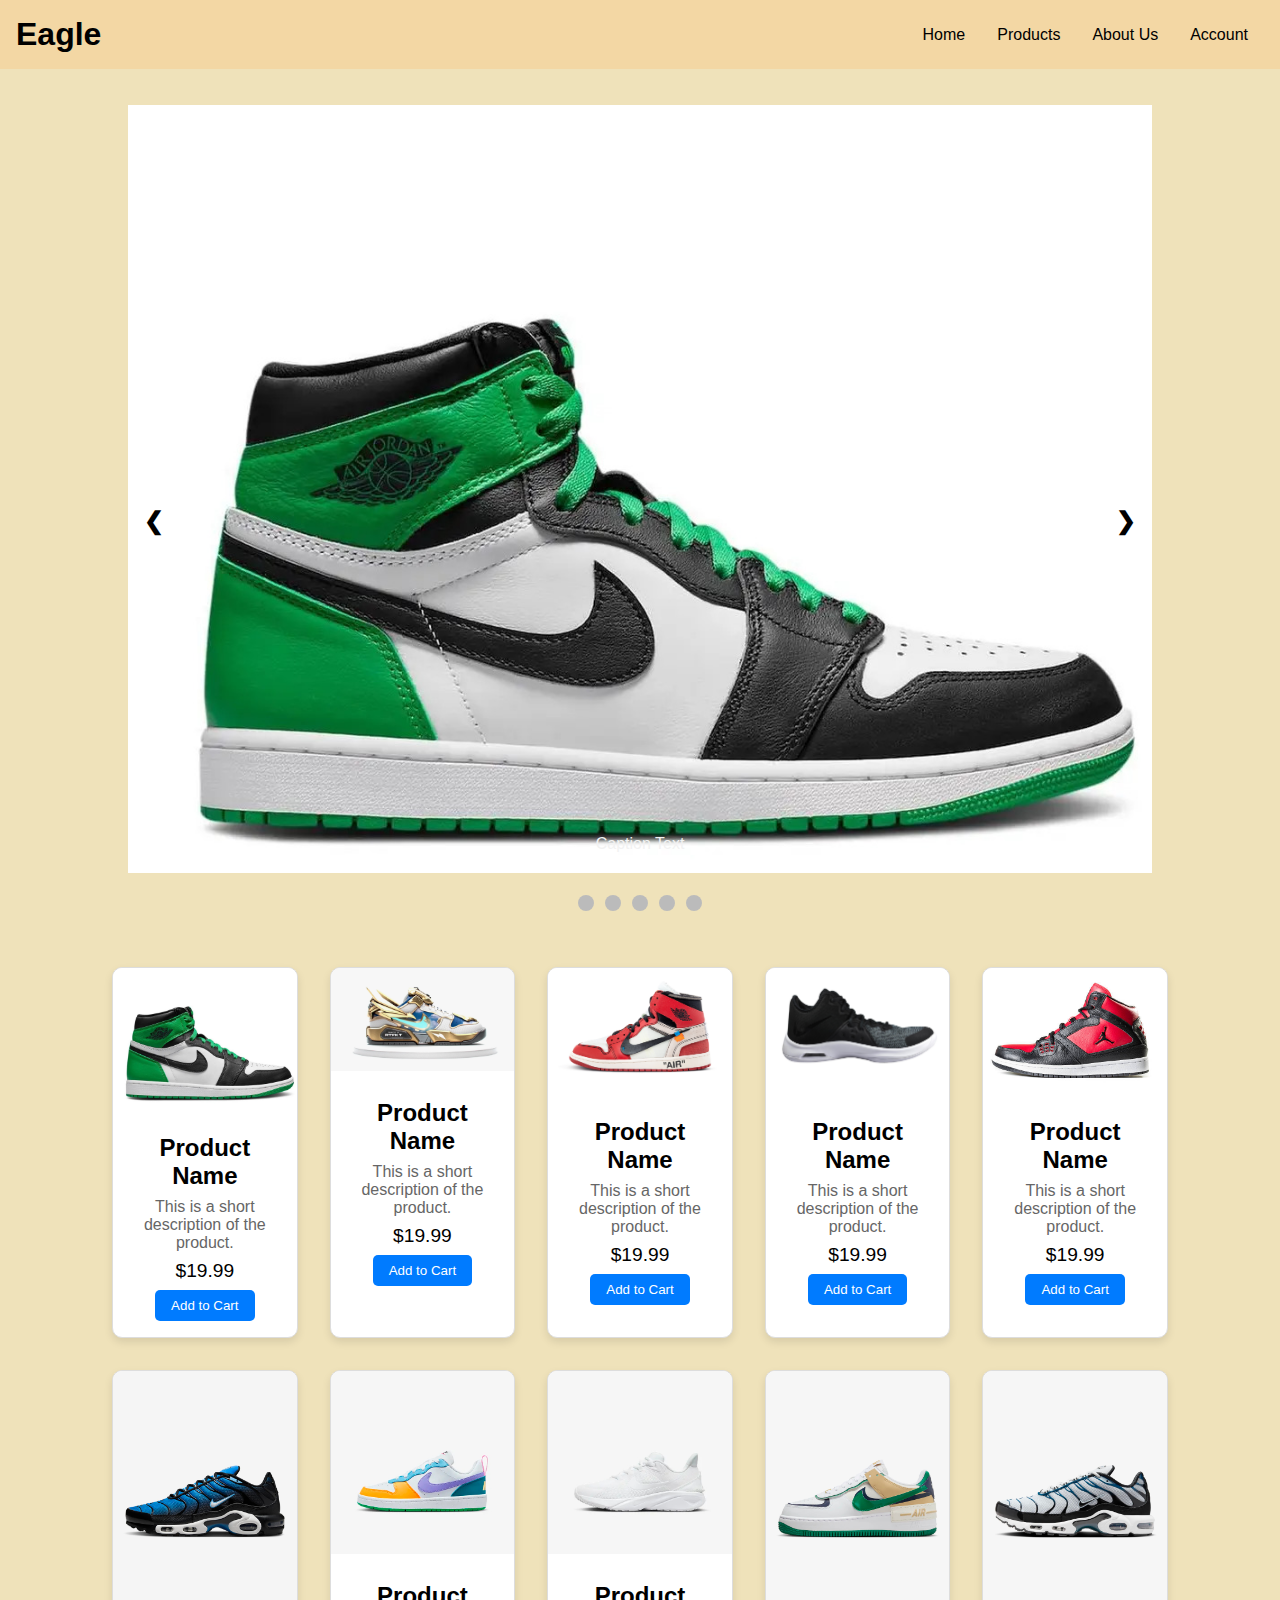
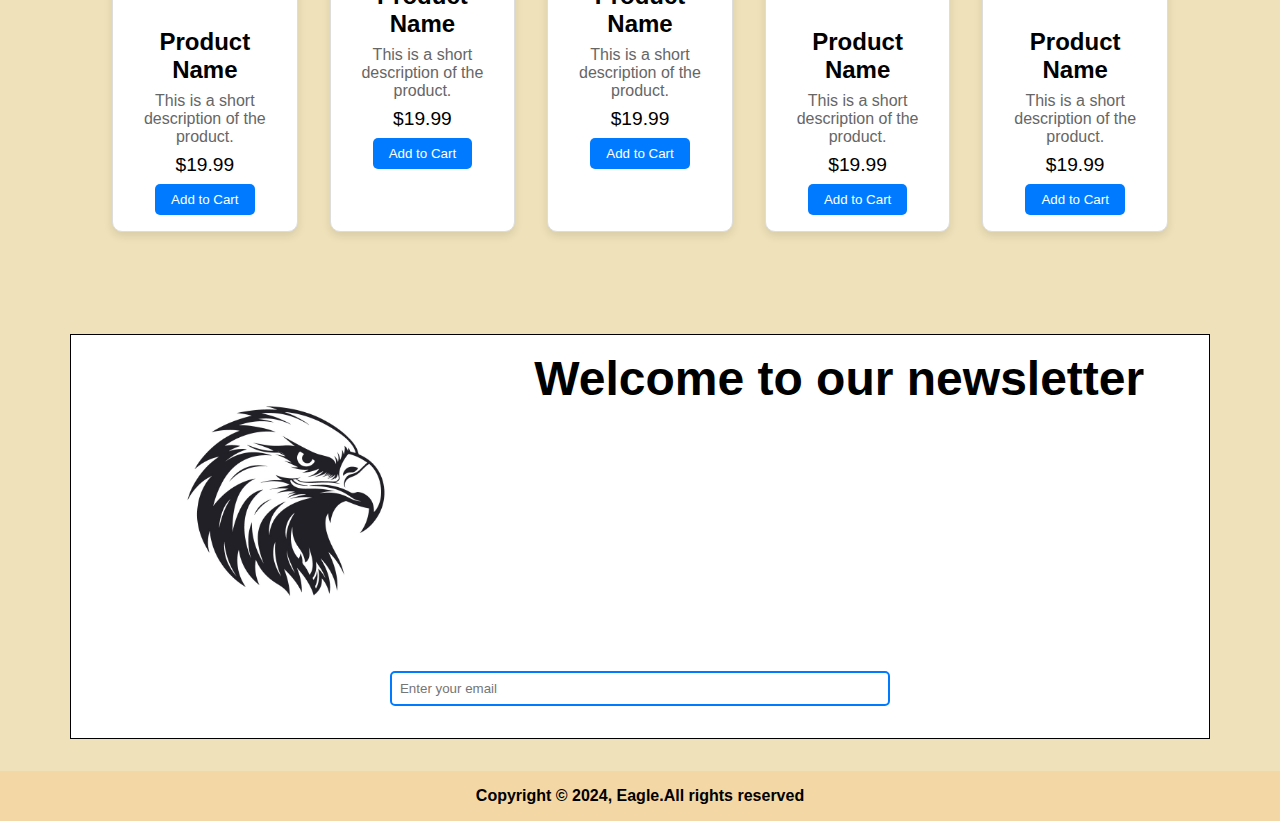
<file: index.html>
<!DOCTYPE html>
<html lang="en">
<head>
<meta charset="UTF-8">
<meta name="viewport" content="width=device-width, initial-scale=1.0">
<title>Eagle</title>
<link rel="stylesheet" href="styles/style.css">
<script type="text/javascript" src="main.js"></script>
<link rel="apple-touch-icon" sizes="180x180" href="images/apple-touch-icon.png">
<link rel="icon" type="image/png" sizes="32x32" href="images/favicon-32x32.png">
<link rel="icon" type="image/png" sizes="16x16" href="images/favicon-16x16.png">

</head>
<body>
<header>
    <!-- <img class="brand-logo" src="/images/Eagle-rm-bg.png"   alt="" > -->
    <h1><a href="index.html">Eagle</a></h1>
    <nav>
        <ul>
            <li><a href="/site/index.html">Home</a></li>
            <li><a href="products.html">Products</a></li>
            <li><a href="about-us.html">About Us</a></li>
            <div class="dropdown">
                <button class="dropbtn">
                    <li><a href="account.php">Account</a></li>
                </button>
                <div class="dropdown-content">
                  <a href="login.html">Login</a>
                  <a href="sign-up.html">Sign up</a>
                </div>
              </div>
        </ul>
    </nav>
</header>

<br>
<br>


<div class="slideshow-container">

    <div class="mySlides fade">
        <img src="images/nike1.jpg" style="width:100%">
        <div class="text">Caption Text</div>
    </div>
    
    <div class="mySlides fade">
        <img src="images/nike2.jpg" style="width:100%">
        <div class="text">Caption Two</div>
    </div>
    
    <div class="mySlides fade">
        <img src="images/nike3.jpg" style="width:100%">
        <div class="text">Caption Three</div>
    </div>

    <div class="mySlides fade">
        <img src="images/nike7.jpg" style="width:100%">
        <div class="text">Caption Three</div>
    </div>

    <div class="mySlides fade">
        <img src="images/nike11.jpeg" style="width:100%">
        <div class="text">Caption Three</div>
    </div>
    
    <a class="prev" onclick="plusSlides(-1)">❮</a>
    <a class="next" onclick="plusSlides(1)">❯</a>
    
    </div>
    <br>
    
    <div style="text-align:center">
        <span class="dot" onclick="currentSlide(1)"></span> 
        <span class="dot" onclick="currentSlide(2)"></span> 
        <span class="dot" onclick="currentSlide(3)"></span> 
        <span class="dot" onclick="currentSlide(4)"></span> 
        <span class="dot" onclick="currentSlide(5)"></span> 
    </div>
    <br>
    <br>


    <div class="products">

    <div class="product-card">
        <div class="product-image">
            <img src="images/nike1.jpg" alt="Product Image">
        </div>
        <div class="product-info">
            <h2 class="product-title">Product Name</h2>
            <p class="product-description">This is a short description of the product.</p>
            <p class="product-price">$19.99</p>
            <button class="product-button">Add to Cart</button>
        </div>

    </div>
    <div class="product-card">
        <div class="product-image">
            <img src="images/nike2.jpg" alt="Product Image">
        </div>
        <div class="product-info">
            <h2 class="product-title">Product Name</h2>
            <p class="product-description">This is a short description of the product.</p>
            <p class="product-price">$19.99</p>
            <button class="product-button">Add to Cart</button>
        </div>
    </div>

    <div class="product-card">
        <div class="product-image">
            <img src="images/nike3.jpg" alt="Product Image">
        </div>
        <div class="product-info">
            <h2 class="product-title">Product Name</h2>
            <p class="product-description">This is a short description of the product.</p>
            <p class="product-price">$19.99</p>
            <button class="product-button">Add to Cart</button>
        </div>
    </div>

    <div class="product-card">
        <div class="product-image">
            <img src="images/nike4.jpeg" alt="Product Image">
        </div>
        <div class="product-info">
            <h2 class="product-title">Product Name</h2>
            <p class="product-description">This is a short description of the product.</p>
            <p class="product-price">$19.99</p>
            <button class="product-button">Add to Cart</button>
        </div>
    </div>

    <div class="product-card">
        <div class="product-image">
            <img src="images/nike5.jpg" alt="Product Image">
        </div>
        <div class="product-info">
            <h2 class="product-title">Product Name</h2>
            <p class="product-description">This is a short description of the product.</p>
            <p class="product-price">$19.99</p>
            <button class="product-button">Add to Cart</button>
        </div>
    </div>
    <div class="product-card">
        <div class="product-image">
            <img src="images/nike6.jpeg" alt="Product Image">
        </div>
        <div class="product-info">
            <h2 class="product-title">Product Name</h2>
            <p class="product-description">This is a short description of the product.</p>
            <p class="product-price">$19.99</p>
            <button class="product-button">Add to Cart</button>
        </div>
    </div>
    <div class="product-card">
        <div class="product-image">
            <img src="images/nike8.jpg" alt="Product Image">
        </div>
        <div class="product-info">
            <h2 class="product-title">Product Name</h2>
            <p class="product-description">This is a short description of the product.</p>
            <p class="product-price">$19.99</p>
            <button class="product-button">Add to Cart</button>
        </div>
    </div>
    <div class="product-card">
    <div class="product-image">
        <img src="images/nike7.jpg" alt="Product Image">
    </div>
    <div class="product-info">
        <h2 class="product-title">Product Name</h2>
        <p class="product-description">This is a short description of the product.</p>
        <p class="product-price">$19.99</p>
        <button class="product-button">Add to Cart</button>
    </div>
</div>
    <div class="product-card">
    <div class="product-image">
        <img src="images/nike9.jpg" alt="Product Image">
    </div>
    <div class="product-info">
        <h2 class="product-title">Product Name</h2>
        <p class="product-description">This is a short description of the product.</p>
        <p class="product-price">$19.99</p>
        <button class="product-button">Add to Cart</button>
    </div>
</div>
    <div class="product-card">
    <div class="product-image">
        <img src="images/nike10.jpg" alt="Product Image">
    </div>
    <div class="product-info">
        <h2 class="product-title">Product Name</h2>
        <p class="product-description">This is a short description of the product.</p>
        <p class="product-price">$19.99</p>
        <button class="product-button">Add to Cart</button>
    </div>
</div>    
</div>
    
<br>
<br>
<br>


<div class="newsletter-container">
    <div class="image-newsletter">
        <img src="images/Eagle-SVG-free.jpg"   alt="">
    </div>
    <div class="title-newsletter">
        <h3>Welcome to our newsletter</h3>
    </div>

    <input class="email-input" type="text" placeholder="Enter your email">
</div>

<footer>
    <div class="brand">
        <h3>Copyright © 2024, Eagle.All rights reserved </h3>
    </div>
</footer>
</body>
</html>
</file>
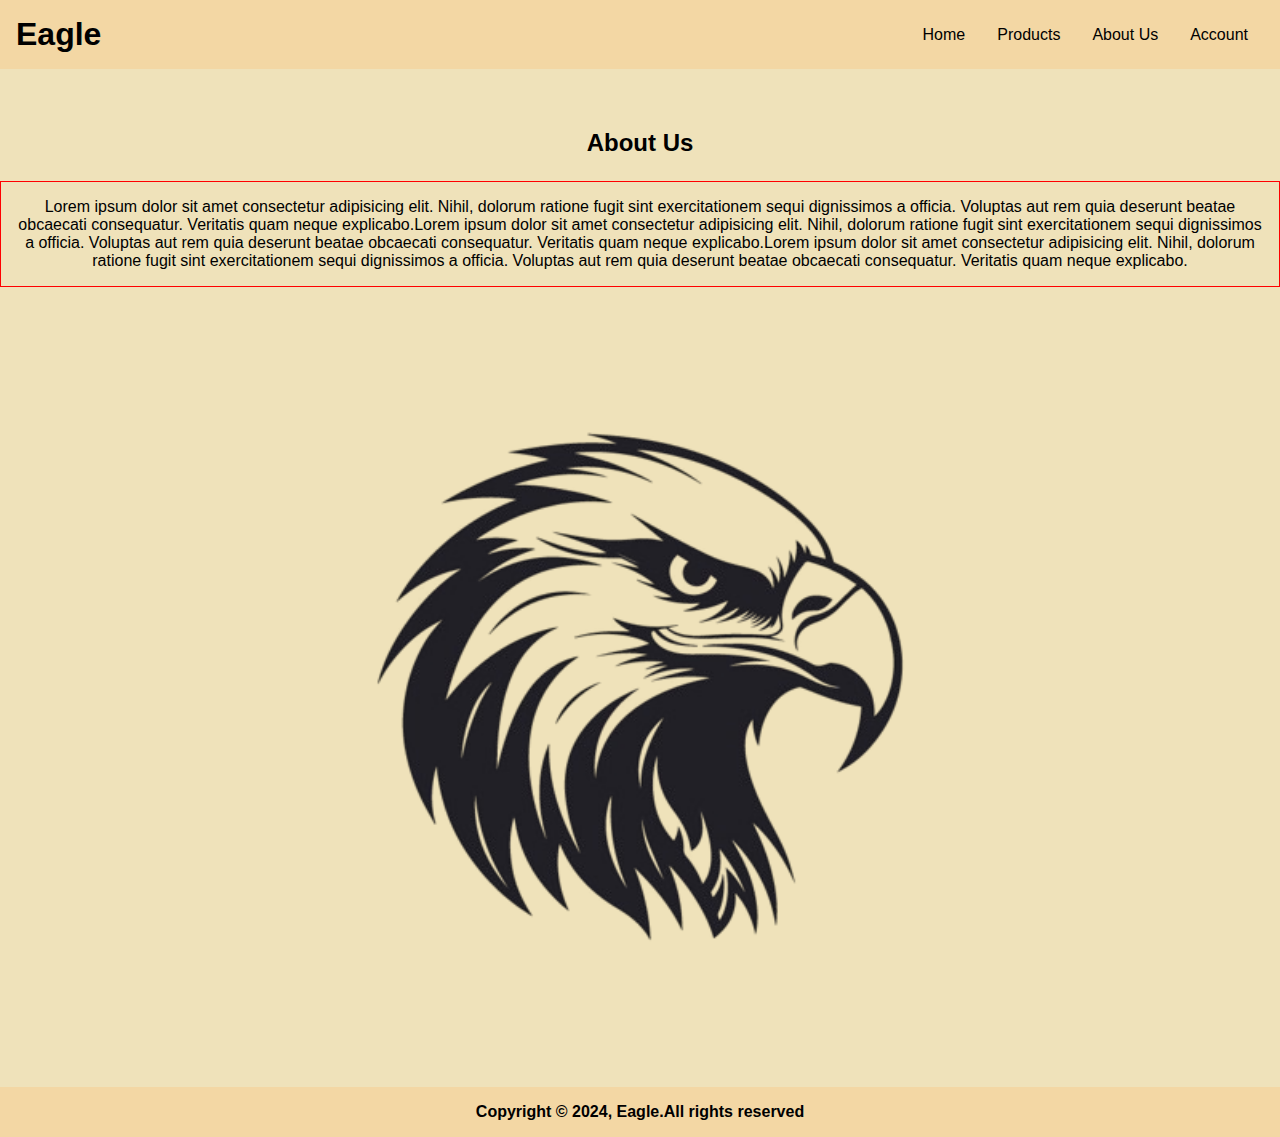
<file: about-us.html>
<!DOCTYPE html>
<html lang="en">
<head>
    <meta charset="UTF-8">
    <meta name="viewport" content="width=device-width, initial-scale=1.0">
    <title>Eagle</title>
    <link rel="stylesheet" href="styles/about-us.css">
    <script type="text/javascript" src="main.js"></script>
    <link rel="apple-touch-icon" sizes="180x180" href="images/apple-touch-icon.png">
    <link rel="icon" type="image/png" sizes="32x32" href="images/favicon-32x32.png">
    <link rel="icon" type="image/png" sizes="16x16" href="images/favicon-16x16.png">

</head>
<body>
    <header>
        <h1><a href="index.html">Eagle</a></h1>
        <nav>
            <ul>
                <li><a href="index.html">Home</a></li>
                <li><a href="products.html">Products</a></li>
                <li><a href="about-us.html">About Us</a></li>
                <div class="dropdown">
                    <button class="dropbtn">
                        <li><a href="account.php">Account</a></li>
                    </button>
                    <div class="dropdown-content">
                        <a href="login.html">Login</a>
                        <a href="sign-up.html">Sign up</a>
                    </div>
                  </div>
            </ul>
        </nav>
    </header>

    <br>
    <br>

    <div class="about-us">
        <h2>About Us</h2>
        <div class="text-container">
        <p class="about-us-text">Lorem ipsum dolor sit amet consectetur adipisicing elit. Nihil, dolorum ratione fugit sint exercitationem sequi dignissimos a officia. Voluptas aut rem quia deserunt beatae obcaecati consequatur. Veritatis quam neque explicabo.Lorem ipsum dolor sit amet consectetur adipisicing elit. Nihil, dolorum ratione fugit sint exercitationem sequi dignissimos a officia. Voluptas aut rem quia deserunt beatae obcaecati consequatur. Veritatis quam neque explicabo.Lorem ipsum dolor sit amet consectetur adipisicing elit. Nihil, dolorum ratione fugit sint exercitationem sequi dignissimos a officia. Voluptas aut rem quia deserunt beatae obcaecati consequatur. Veritatis quam neque explicabo.</p>
        </div>
    </div>

    <div class="brand-icon-container">
    <img class="brand-icon" src="images/Eagle-rm-bg.png"   alt="">
    </div>

    
    <footer>
        <div class="brand">
            <h3>Copyright © 2024, Eagle.All rights reserved </h3>
        </div>
    </footer>
</body>
</html>
</file>
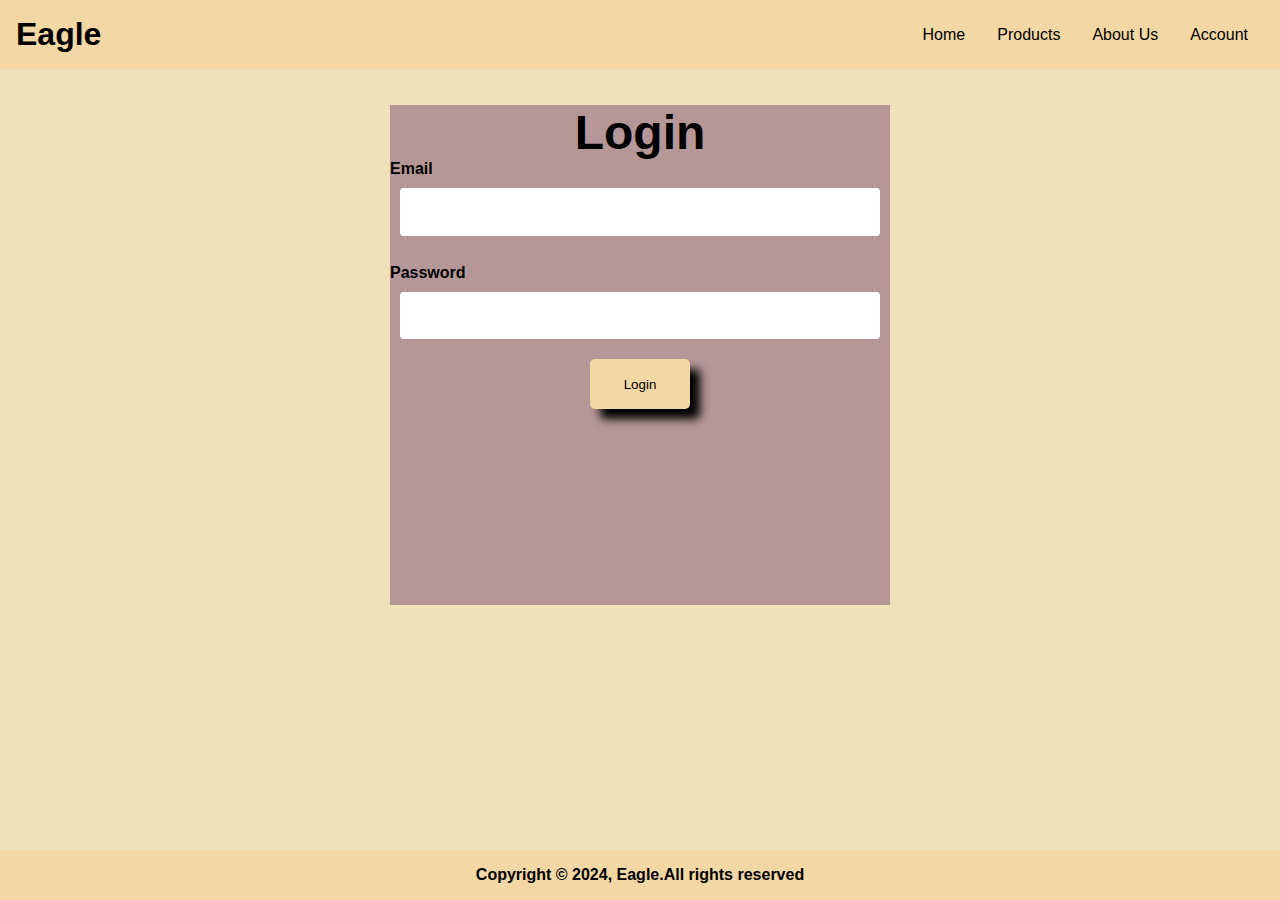
<file: login.html>
<!DOCTYPE html>
<html lang="en">
<head>
    <meta charset="UTF-8">
    <meta name="viewport" content="width=device-width, initial-scale=1.0">
    <title>Eagle</title>
    <link rel="stylesheet" href="styles/login-form.css">
    <script type="text/javascript" src="main.js"></script>
    <link rel="apple-touch-icon" sizes="180x180" href="images/apple-touch-icon.png">
    <link rel="icon" type="image/png" sizes="32x32" href="images/favicon-32x32.png">
    <link rel="icon" type="image/png" sizes="16x16" href="images/favicon-16x16.png">

</head>
<body>
    <header>
        <h1><a href="index.html">Eagle</a></h1>
        <nav>
            <ul>
                <li><a href="index.html">Home</a></li>
                <li><a href="products.html">Products</a></li>
                <li><a href="about-us.html">About Us</a></li>
                <div class="dropdown">
                    <button class="dropbtn">
                        <li><a href="account.html">Account</a></li>
                    </button>
                    <div class="dropdown-content">
                        <a href="login.html">Login</a>
                        <a href="sign-up.html">Sign up</a>
                    </div>
                  </div>
            </ul>
        </nav>
    </header>

    <br>
    <br>

    <div class="login-container">
        <div class="login-box">
            <h4>Login</h4>
            <form action="includes/login.php" class="inputs" method="post">
                <label for="email" ><b>Email</b></label>
                <input class="input-name"  type="text">
                <br>
                <label for="psw"><b>Password</b></label>
                <input class="input-psw"  type="password"  required>
            </form>
            <div class="login-btn-container">
                <a href="account.php">
                <button class="login-btn">
                    Login
                </button>
            </a>
            </div>


        </div>
    </div>

    

    
    <footer>
        <div class="brand">
            <h3>Copyright © 2024, Eagle.All rights reserved </h3>
        </div>
    </footer>
</body>
</html>
</file>
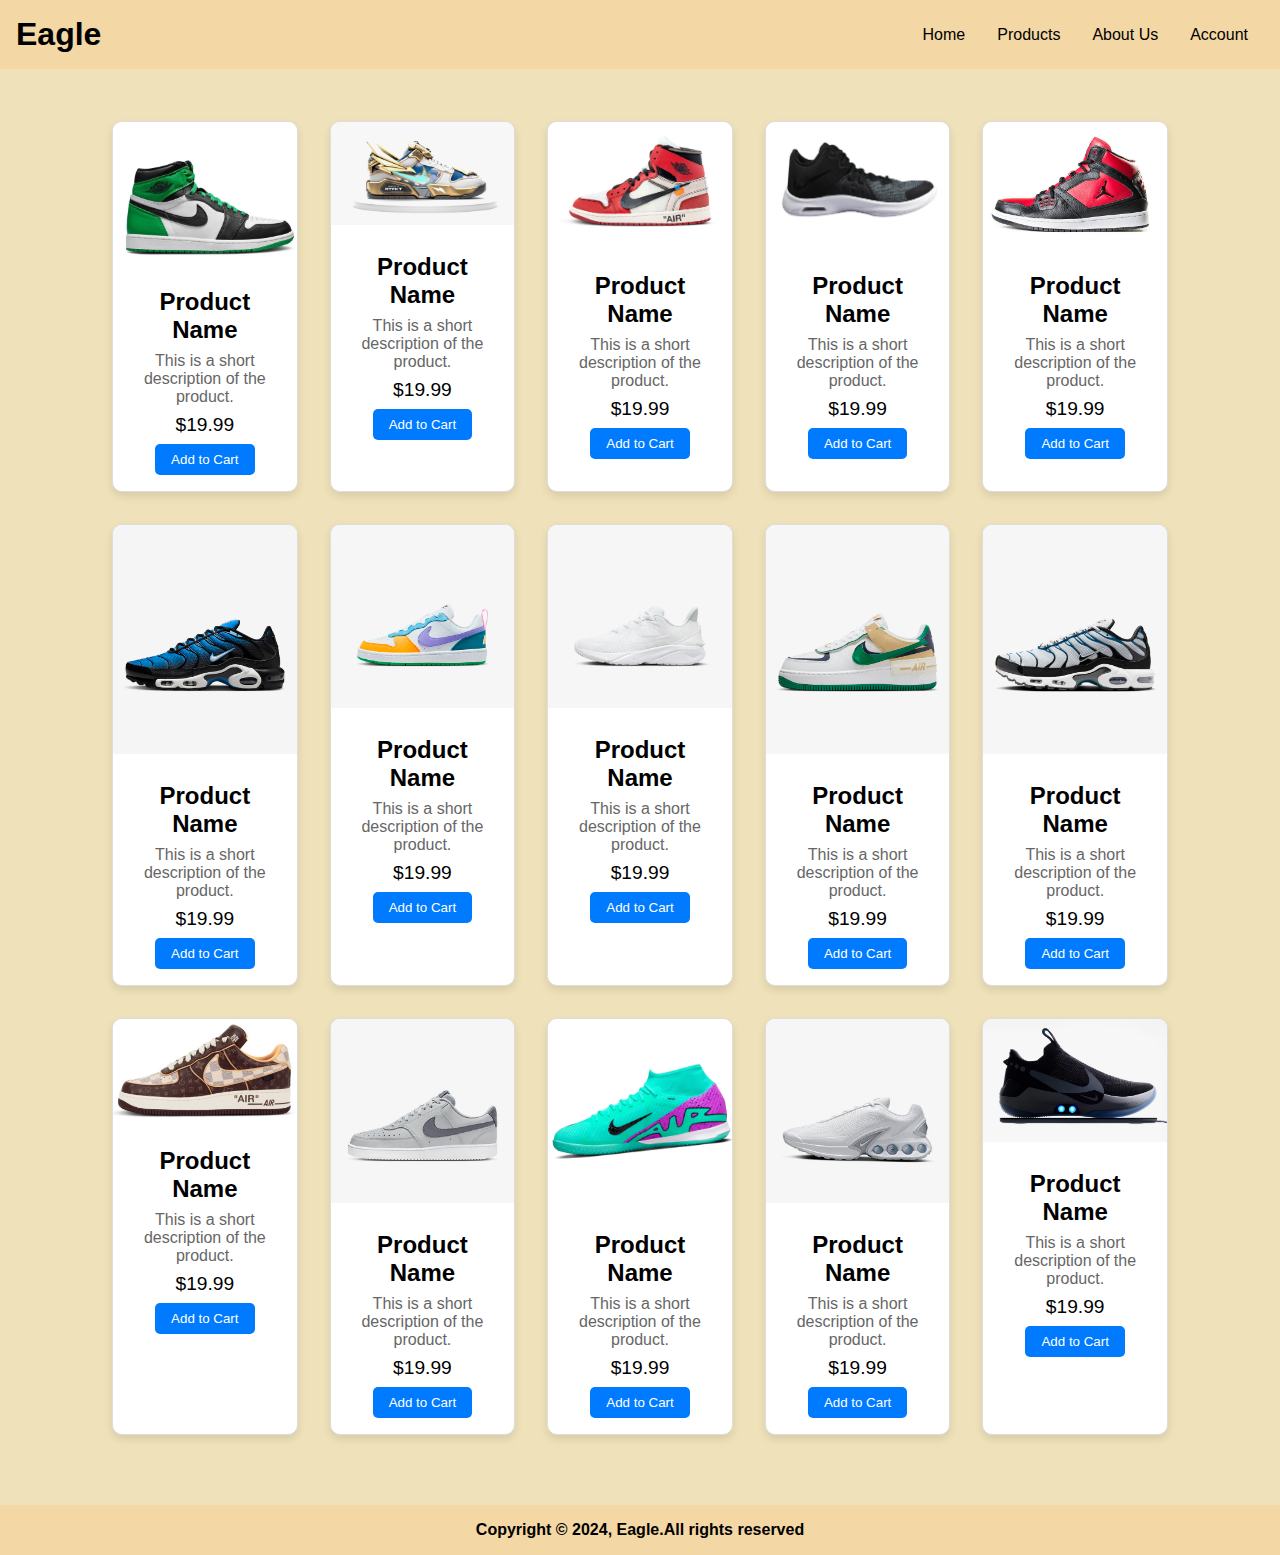
<file: products.html>
<!DOCTYPE html>
<html lang="en">
<head>
    <meta charset="UTF-8">
    <meta name="viewport" content="width=device-width, initial-scale=1.0">
    <title>Eagle</title>
    <link rel="stylesheet" href="styles/style.css">
    <script type="text/javascript" src="main.js"></script>
    <link rel="apple-touch-icon" sizes="180x180" href="images/apple-touch-icon.png">
    <link rel="icon" type="image/png" sizes="32x32" href="images/favicon-32x32.png">
    <link rel="icon" type="image/png" sizes="16x16" href="images/favicon-16x16.png">

</head>
<body>
    <header>
        <h1><a href="index.html">Eagle</a></h1>
        <nav>
            <ul>
                <li><a href="index.html">Home</a></li>
                <li><a href="products.html">Products</a></li>
                <li><a href="about-us.html">About Us</a></li>
                <div class="dropdown">
                    <button class="dropbtn">
                        <li><a href="account.php">Account</a></li>
                    </button>
                    <div class="dropdown-content">
                        <a href="login.html">Login</a>
                        <a href="sign-up.html">Sign up</a>
                    </div>
                  </div>
            </ul>
        </nav>
    </header>

    <br>
    <br>


    

    <div class="products">

        <div class="product-card">
            <div class="product-image">
                <img src="images/nike1.jpg" alt="Product Image">
            </div>
            <div class="product-info">
                <h2 class="product-title">Product Name</h2>
                <p class="product-description">This is a short description of the product.</p>
                <p class="product-price">$19.99</p>
                <button class="product-button">Add to Cart</button>
            </div>
    
        </div>
        <div class="product-card">
            <div class="product-image">
                <img src="images/nike2.jpg" alt="Product Image">
            </div>
            <div class="product-info">
                <h2 class="product-title">Product Name</h2>
                <p class="product-description">This is a short description of the product.</p>
                <p class="product-price">$19.99</p>
                <button class="product-button">Add to Cart</button>
            </div>
        </div>
    
        <div class="product-card">
            <div class="product-image">
                <img src="images/nike3.jpg" alt="Product Image">
            </div>
            <div class="product-info">
                <h2 class="product-title">Product Name</h2>
                <p class="product-description">This is a short description of the product.</p>
                <p class="product-price">$19.99</p>
                <button class="product-button">Add to Cart</button>
            </div>
        </div>
    
        <div class="product-card">
            <div class="product-image">
                <img src="images/nike4.jpeg" alt="Product Image">
            </div>
            <div class="product-info">
                <h2 class="product-title">Product Name</h2>
                <p class="product-description">This is a short description of the product.</p>
                <p class="product-price">$19.99</p>
                <button class="product-button">Add to Cart</button>
            </div>
        </div>
    
        <div class="product-card">
            <div class="product-image">
                <img src="images/nike5.jpg" alt="Product Image">
            </div>
            <div class="product-info">
                <h2 class="product-title">Product Name</h2>
                <p class="product-description">This is a short description of the product.</p>
                <p class="product-price">$19.99</p>
                <button class="product-button">Add to Cart</button>
            </div>
        </div>
        <div class="product-card">
            <div class="product-image">
                <img src="images/nike6.jpeg" alt="Product Image">
            </div>
            <div class="product-info">
                <h2 class="product-title">Product Name</h2>
                <p class="product-description">This is a short description of the product.</p>
                <p class="product-price">$19.99</p>
                <button class="product-button">Add to Cart</button>
            </div>
        </div>
        <div class="product-card">
            <div class="product-image">
                <img src="images/nike8.jpg" alt="Product Image">
            </div>
            <div class="product-info">
                <h2 class="product-title">Product Name</h2>
                <p class="product-description">This is a short description of the product.</p>
                <p class="product-price">$19.99</p>
                <button class="product-button">Add to Cart</button>
            </div>
        </div>
        <div class="product-card">
        <div class="product-image">
            <img src="images/nike7.jpg" alt="Product Image">
        </div>
        <div class="product-info">
            <h2 class="product-title">Product Name</h2>
            <p class="product-description">This is a short description of the product.</p>
            <p class="product-price">$19.99</p>
            <button class="product-button">Add to Cart</button>
        </div>
    </div>
        <div class="product-card">
        <div class="product-image">
            <img src="images/nike9.jpg" alt="Product Image">
        </div>
        <div class="product-info">
            <h2 class="product-title">Product Name</h2>
            <p class="product-description">This is a short description of the product.</p>
            <p class="product-price">$19.99</p>
            <button class="product-button">Add to Cart</button>
        </div>
    </div>
        <div class="product-card">
        <div class="product-image">
            <img src="images/nike10.jpg" alt="Product Image">
        </div>
        <div class="product-info">
            <h2 class="product-title">Product Name</h2>
            <p class="product-description">This is a short description of the product.</p>
            <p class="product-price">$19.99</p>
            <button class="product-button">Add to Cart</button>
        </div>
    </div>
    <div class="product-card">
        <div class="product-image">
            <img src="images/nike11.jpeg" alt="Product Image">
        </div>
        <div class="product-info">
            <h2 class="product-title">Product Name</h2>
            <p class="product-description">This is a short description of the product.</p>
            <p class="product-price">$19.99</p>
            <button class="product-button">Add to Cart</button>
        </div>
    </div>
    <div class="product-card">
        <div class="product-image">
            <img src="images/nike12.png" alt="Product Image">
        </div>
        <div class="product-info">
            <h2 class="product-title">Product Name</h2>
            <p class="product-description">This is a short description of the product.</p>
            <p class="product-price">$19.99</p>
            <button class="product-button">Add to Cart</button>
        </div>
    </div>
    <div class="product-card">
        <div class="product-image">
            <img src="images/nike13.jpg" alt="Product Image">
        </div>
        <div class="product-info">
            <h2 class="product-title">Product Name</h2>
            <p class="product-description">This is a short description of the product.</p>
            <p class="product-price">$19.99</p>
            <button class="product-button">Add to Cart</button>
        </div>
    </div>
    <div class="product-card">
        <div class="product-image">
            <img src="images/nike14.jpg" alt="Product Image">
        </div>
        <div class="product-info">
            <h2 class="product-title">Product Name</h2>
            <p class="product-description">This is a short description of the product.</p>
            <p class="product-price">$19.99</p>
            <button class="product-button">Add to Cart</button>
        </div>
    </div>
    <div class="product-card">
        <div class="product-image">
            <img src="images/nike15.jpg" alt="Product Image">
        </div>
        <div class="product-info">
            <h2 class="product-title">Product Name</h2>
            <p class="product-description">This is a short description of the product.</p>
            <p class="product-price">$19.99</p>
            <button class="product-button">Add to Cart</button>
        </div>
    </div>
    
    </div>
      
    <br>
    <br>
    <br>

    <footer>
        <div class="brand">
            <h3>Copyright © 2024, Eagle.All rights reserved </h3>
        </div>
    </footer>

    <script>
        var zoomMainProduct = document.getElementsByTagName('img');
	if (zoomMainProduct) {
		$('img').zoom();
	}
    </script>
</body>
</html>
</file>
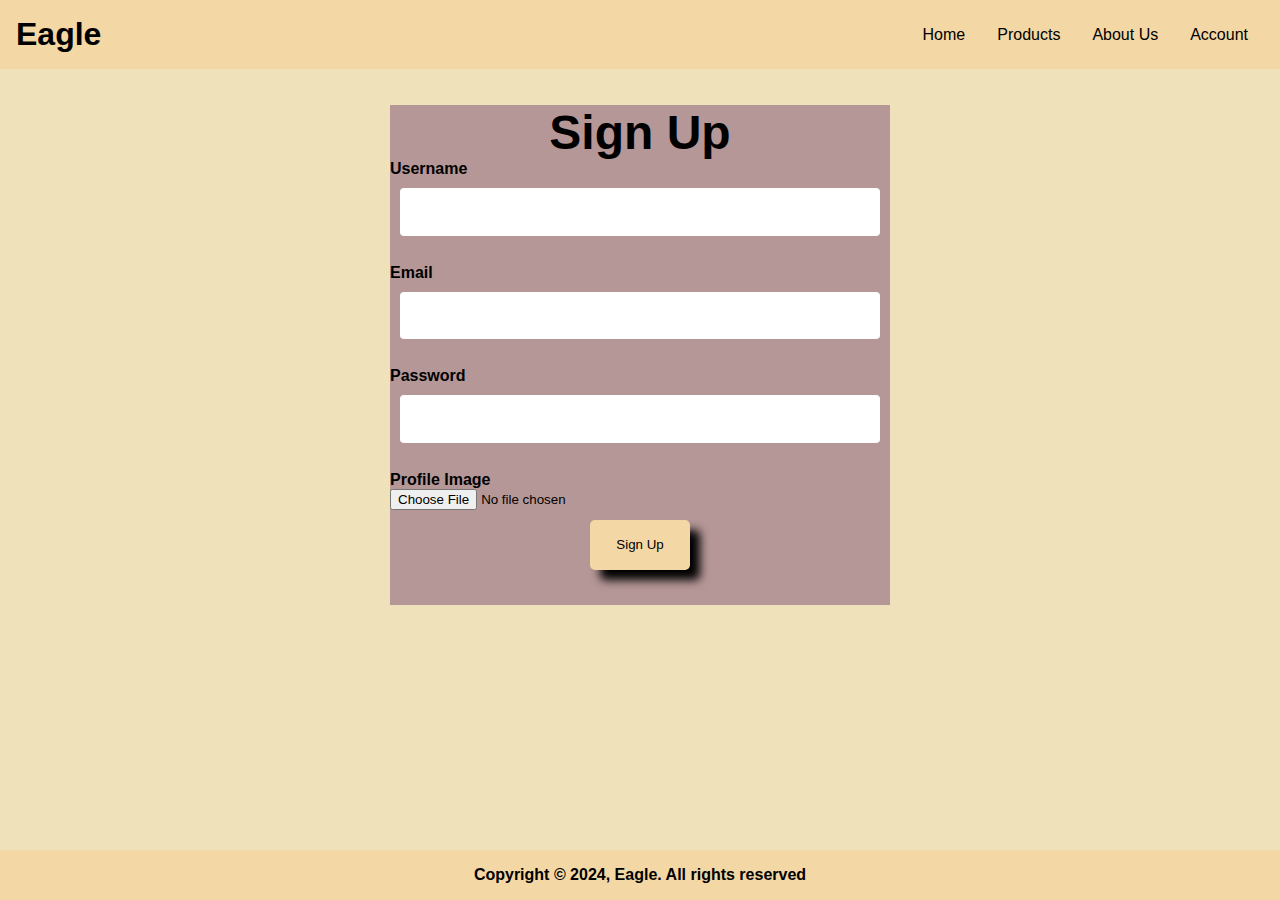
<file: sign-up.html>
<!DOCTYPE html>
<html lang="en">
<head>
    <meta charset="UTF-8">
    <meta name="viewport" content="width=device-width, initial-scale=1.0">
    <title>Eagle</title>
    <link rel="stylesheet" href="styles/sign-up-form.css">
    <script type="text/javascript" src="main.js"></script>
    <link rel="apple-touch-icon" sizes="180x180" href="images/apple-touch-icon.png">
    <link rel="icon" type="image/png" sizes="32x32" href="images/favicon-32x32.png">
    <link rel="icon" type="image/png" sizes="16x16" href="images/favicon-16x16.png">
</head>
<body>
    <header>
        <h1><a href="index.html">Eagle</a></h1>
        <nav>
            <ul>
                <li><a href="index.html">Home</a></li>
                <li><a href="products.html">Products</a></li>
                <li><a href="about-us.html">About Us</a></li>
                <div class="dropdown">
                    <button class="dropbtn">
                        <li><a href="account.php">Account</a></li>
                    </button>
                    <div class="dropdown-content">
                        <a href="login.html">Login</a>
                        <a href="sign-up.html">Sign up</a>
                    </div>
                </div>
            </ul>
        </nav>
    </header>

    <br>
    <br>

    <div class="sign-up-container">
        <div class="sign-up-box">
            <h4>Sign Up</h4>
            <form action="includes/sign-up.php" method="post" enctype="multipart/form-data">
                <div class="inputs">
                    <label for="username"><b>Username</b></label>
                    <input class="input-username" type="text" name="username" required>
                    <br>
                    <label for="email"><b>Email</b></label>
                    <input class="input-email" type="email" name="email" required>
                    <br>
                    <label for="password"><b>Password</b></label>
                    <input class="input-psw" type="password" name="password" required>
                    <br>
                    <label for="profile_image"><b>Profile Image</b></label>
                    <input class="input-profile-image" type="file" name="profile_image" required>
                </div>
                <div class="sign-up-btn-container">
                    <button type="submit" class="sign-up-btn">Sign Up</button>
                </div>
            </form>
            
        </div>
    </div>

    <footer>
        <div class="brand">
            <h3>Copyright © 2024, Eagle. All rights reserved</h3>
        </div>
    </footer>

</body>
</html>
</file>
<file: styles/style.css>
* {
    margin: 0;
    padding: 0;
    box-sizing: border-box;
}

body {
    display: flex;
    flex-direction: column;
    background-color: #efe2ba;
    min-height: 100vh;
    font-family: Arial, sans-serif;
}

header {
    background-color: rgb(243, 215, 164);
    padding: 1rem;
    display: flex;
    flex-wrap: wrap;
    align-items: center;
    justify-content: space-between;
}

/* .brand-logo {
    width: 50px;
    height: 50px;
} */

h1 a {
    font-family: 'Franklin Gothic Medium', 'Arial Narrow', Arial, sans-serif;
    text-decoration: none;
    color: #000;
}

nav {
    display: flex;
    justify-content: flex-end;
    align-items: center;
}

ul {
    list-style-type: none;
    display: flex;
    flex-wrap: wrap;
}

nav a {
    text-decoration: none;
    font-family: 'Franklin Gothic Medium', 'Arial Narrow', Arial, sans-serif;
    color: black;
    padding: 1rem;
}

nav a:hover {
    color: white;
}

.slideshow-container {
    max-width: 80%;
    position: relative;
    margin: auto;
}

.mySlides {
    display: none;
}

.mySlides:first-child {
    display: block;
}

.prev, .next {
    cursor: pointer;
    position: absolute;
    top: 50%;
    padding: 1rem;
    color: rgb(0, 0, 0);
    font-weight: bold;
    font-size: 1.5rem;
    transition: 0.6s ease;
    border-radius: 0 3px 3px 0;
    user-select: none;
}

.next {
    right: 0;
    border-radius: 3px 0 0 3px;
}

.prev:hover, .next:hover {
    background-color: rgba(98, 92, 92, 0.8);
}

.text {
    color: #f2f2f2;
    font-size: 1rem;
    padding: 1rem;
    position: absolute;
    bottom: 8px;
    width: 100%;
    text-align: center;
}

.dot {
    cursor: pointer;
    height: 1rem;
    width: 1rem;
    margin: 0 0.2rem;
    background-color: #bbb;
    border-radius: 50%;
    display: inline-block;
    transition: background-color 0.6s ease;
}

.active, .dot:hover {
    background-color: #717171;
}

.fade {
    animation-name: fade;
    animation-duration: 1.5s;
}

@keyframes fade {
    from {opacity: .4} 
    to {opacity: 1}
}

.products {
    display: flex;
    flex-wrap: wrap;
    justify-content: center;
}

.product-card {
    background-color: #fff;
    border: 1px solid #ddd;
    border-radius: 10px;
    box-shadow: 0 4px 8px rgba(0, 0, 0, 0.1);
    overflow: hidden;
    transition: transform 0.3s ease;
    margin: 1rem;
    flex: 1 1 calc(17% - 2rem);
    max-width: calc(17% - 2rem);
}

.product-card:hover {
    transform: translateY(-5px);
}

.product-image img {
    width: 100%;
    height: auto;
}

.product-info {
    padding: 1rem;
    text-align: center;
}

.product-title {
    font-size: 1.5rem;
    margin: 0.5rem 0;
}

.product-description {
    font-size: 1rem;
    color: #666;
    margin: 0.5rem 0;
}

.product-price {
    font-size: 1.2rem;
    color: #000;
    margin: 0.5rem 0;
}

.product-button {
    display: inline-block;
    padding: 0.5rem 1rem;
    background-color: #007bff;
    color: #fff;
    border: none;
    border-radius: 5px;
    cursor: pointer;
    transition: background-color 0.3s ease;
}

.product-button:hover {
    background-color: #0056b3;
}

.newsletter-container {
    background-color: #fff;
    display: flex;
    flex-wrap: wrap;
    justify-content: space-around;
    padding: 1rem;
    margin: 2rem auto;
    border: 1px solid black;
}

.image-newsletter  img {
    width: 300px;
    height: 300px;
}

.title-newsletter {
    height: 100px;

}

.title-newsletter h3 {
    font-size: 3rem;

}

.email-input {
    border: 2px solid #007bff;
    padding: 0.5rem;
    margin: 1rem auto;
    width: 100%;
    max-width: 500px;
    border-radius: 5px;
}

footer {
    background-color: rgb(243, 215, 164);
    padding: 1rem;
    text-align: center;
    margin-top: auto;
}

.brand h3 {
    font-family: 'Franklin Gothic Medium', 'Arial Narrow', Arial, sans-serif;
    font-size: 1rem;
}

@media (max-width: 1200px) {
    .product-card {
        flex: 1 1 calc(50% - 2rem); /* Two columns */
        max-width: calc(50% - 2rem);
    }
}

@media (max-width: 768px) {
    header {
        flex-direction: column;
        text-align: center;
    }

    nav {
        flex-direction: column;
    }

    nav ul {
        flex-direction: column;
        align-items: center;
    }

    nav li {
        margin: 0.5rem 0;
    }

    .product-card {
        flex: 1 1 calc(100% - 2rem); /* One column */
        max-width: calc(100% - 2rem);
    }

    .newsletter-container {
        flex-direction: column;
        align-items: center;
        text-align: center;
    }

    .title-newsletter h3 {
        font-size: 1.5rem;
    }

    .email-input {
        width: 80%;
    }
}

@media (max-width: 480px) {
    nav a {
        padding: 0.5rem;
    }

    .product-title {
        font-size: 1.2rem;
    }

    .product-description, .product-price {
        font-size: 0.9rem;
    }

    .product-button {
        padding: 0.5rem 1rem;
    }

    .title-newsletter h3 {
        font-size: 1.2rem;
    }
}


.dropdown {
    overflow: hidden;
  }
  
  .dropdown .dropbtn {
    font-size: 16px;  
    border: none;
    outline: none;
    color: rgb(169, 96, 96);
    background-color: inherit;
    margin: 0;
  }
  
  .navbar a:hover, .dropdown:hover .dropbtn {
    background-color: rgb(243, 215, 164);
  }
  
  .dropdown-content {
    display: none;
    position: absolute;
    background-color: rgb(243, 215, 164);
    min-width: 160px;
    box-shadow: 0px 8px 16px 0px rgba(0,0,0,0.2);
    z-index: 1;
  }
  
  .dropdown-content a {
    color: black;
    padding: 12px 16px;
    text-decoration: none;
    display: block;
    text-align: left;
  }
  
  .dropdown-content a:hover {
    background-color: rgb(243, 215, 164);
  }
  
  .dropdown:hover .dropdown-content {
    display: block;
  }
</file>
<file: styles/about-us.css>
* {
    margin: 0;
    padding: 0;
    box-sizing: border-box;
}

body {
    display: flex;
    flex-direction: column;
    background-color: #efe2ba;
    min-height: 100vh;
    font-family: Arial, sans-serif;
}

header {
    background-color: rgb(243, 215, 164);
    padding: 1rem;
    display: flex;
    flex-wrap: wrap;
    align-items: center;
    justify-content: space-between;
}

h1 a {
    font-family: 'Franklin Gothic Medium', 'Arial Narrow', Arial, sans-serif;
    text-decoration: none;
    color: #000;
}

nav {
    display: flex;
    justify-content: flex-end;
    align-items: center;
}

ul {
    list-style-type: none;
    display: flex;
    flex-wrap: wrap;
}

nav a {
    text-decoration: none;
    font-family: 'Franklin Gothic Medium', 'Arial Narrow', Arial, sans-serif;
    color: black;
    padding: 1rem;
}

nav a:hover {
    color: white;
}



footer {
    background-color: rgb(243, 215, 164);
    padding: 1rem;
    text-align: center;
    margin-top: auto;
}

.brand h3 {
    font-family: 'Franklin Gothic Medium', 'Arial Narrow', Arial, sans-serif;
    font-size: 1rem;
}

@media (max-width: 1200px) {

}

@media (max-width: 768px) {
    header {
        flex-direction: column;
        text-align: center;
    }

    nav {
        flex-direction: column;
    }

    nav ul {
        flex-direction: column;
        align-items: center;
    }

    nav li {
        margin: 0.5rem 0;
    }

    
}

@media (max-width: 480px) {
    nav a {
        padding: 0.5rem;
    }


}


.dropdown {
    overflow: hidden;
  }
  
  .dropdown .dropbtn {
    font-size: 16px;  
    border: none;
    outline: none;
    color: rgb(169, 96, 96);
    background-color: inherit;
    margin: 0;
  }
  
  .navbar a:hover, .dropdown:hover .dropbtn {
    background-color: rgb(243, 215, 164);
  }
  
  .dropdown-content {
    display: none;
    position: absolute;
    background-color: rgb(243, 215, 164);
    min-width: 160px;
    box-shadow: 0px 8px 16px 0px rgba(0,0,0,0.2);
    z-index: 1;
  }
  
  .dropdown-content a {
    color: black;
    padding: 12px 16px;
    text-decoration: none;
    display: block;
    text-align: left;
  }
  
  .dropdown-content a:hover {
    background-color: rgb(243, 215, 164);
  }
  
  .dropdown:hover .dropdown-content {
    display: block;
  }

h2 {
    text-align: center;
    margin: 1em
}

.text-container {
    display: flex;
    justify-content: center;
    align-items: center;
    border: 1px solid red;
    margin: 0;
    
}

.about-us-text {
    margin: 1em;
    text-align: center;
}

.brand-icon-container {
    display: flex;
    align-items: center;
    justify-content: center;
}

.brand-icon {
    width: 50em;
    height: 50em;
}
</file>
<file: styles/login-form.css>
* {
    margin: 0;
    padding: 0;
    box-sizing: border-box;
}

body {
    display: flex;
    flex-direction: column;
    background-color: #efe2ba;
    min-height: 100vh;
    font-family: Arial, sans-serif;
}

header {
    background-color: rgb(243, 215, 164);
    padding: 1rem;
    display: flex;
    flex-wrap: wrap;
    align-items: center;
    justify-content: space-between;
}

h1 a {
    font-family: 'Franklin Gothic Medium', 'Arial Narrow', Arial, sans-serif;
    text-decoration: none;
    color: #000;
}

nav {
    display: flex;
    justify-content: flex-end;
    align-items: center;
}

ul {
    list-style-type: none;
    display: flex;
    flex-wrap: wrap;
}

nav a {
    text-decoration: none;
    font-family: 'Franklin Gothic Medium', 'Arial Narrow', Arial, sans-serif;
    color: black;
    padding: 1rem;
}

nav a:hover {
    color: white;
}


footer {
    background-color: rgb(243, 215, 164);
    padding: 1rem;
    text-align: center;
    margin-top: auto;
}

.brand h3 {
    font-family: 'Franklin Gothic Medium', 'Arial Narrow', Arial, sans-serif;
    font-size: 1rem;
}

@media (max-width: 1200px) {
    .product-card {
        flex: 1 1 calc(50% - 2rem); /* Two columns */
        max-width: calc(50% - 2rem);
    }
}

@media (max-width: 768px) {
    header {
        flex-direction: column;
        text-align: center;
    }

    nav {
        flex-direction: column;
    }

    nav ul {
        flex-direction: column;
        align-items: center;
    }

    nav li {
        margin: 0.5rem 0;
    }


}



.dropdown {
    overflow: hidden;
  }
  
  .dropdown .dropbtn {
    font-size: 16px;  
    border: none;
    outline: none;
    color: rgb(169, 96, 96);
    background-color: inherit;
    margin: 0;
  }
  
  .navbar a:hover, .dropdown:hover .dropbtn {
    background-color: rgb(243, 215, 164);
  }
  
  .dropdown-content {
    display: none;
    position: absolute;
    background-color: rgb(243, 215, 164);
    min-width: 160px;
    box-shadow: 0px 8px 16px 0px rgba(0,0,0,0.2);
    z-index: 1;
  }
  
  .dropdown-content a {
    color: black;
    padding: 12px 16px;
    text-decoration: none;
    display: block;
    text-align: left;
  }
  
  .dropdown-content a:hover {
    background-color: rgb(243, 215, 164);
  }
  
  .dropdown:hover .dropdown-content {
    display: block;
  }


.login-container {
    display: flex;
    justify-content: center;
    align-items: center;
    max-width: auto;
    max-height: auto;
}

.login-box {
    background-color: #b69797;
    height: 500px;
    width: 500px;
}

.login-box h4 {
    display: flex;
    justify-content: center;
    align-items: center;
    font-size: 3em;

}



.inputs{
    display: flex;
    flex-direction: column;

}

.input-name{
    position: relative;
    border: none;
    outline: none;
    padding: 25px 10px 7.5px;
    margin: 10px;
    border-radius: 4px;
}

.input-psw {
    position: relative;
    border: none;
    outline: none;
    padding: 25px 10px 7.5px;
    margin: 10px;
    border-radius: 4px;

}



.login-btn-container {
    display: flex;
    justify-content: center;
    align-items: center;
}

.login-btn {
    height: 50px;
    width: 100px;
    margin: 10px;
    text-align: center;
    background-color: rgb(243, 215, 164);
    outline: none;
    border: none;
    border-radius: 5px;
    box-shadow: 10px 10px 10px 

}

.login-btn:hover {
    background-color: rgb(246, 201, 123);
}
</file>
<file: styles/sign-up-form.css>
* {
    margin: 0;
    padding: 0;
    box-sizing: border-box;
}

body {
    display: flex;
    flex-direction: column;
    background-color: #efe2ba;
    min-height: 100vh;
    font-family: Arial, sans-serif;
}

header {
    background-color: rgb(243, 215, 164);
    padding: 1rem;
    display: flex;
    flex-wrap: wrap;
    align-items: center;
    justify-content: space-between;
}

h1 a {
    font-family: 'Franklin Gothic Medium', 'Arial Narrow', Arial, sans-serif;
    text-decoration: none;
    color: #000;
}

nav {
    display: flex;
    justify-content: flex-end;
    align-items: center;
}

ul {
    list-style-type: none;
    display: flex;
    flex-wrap: wrap;
}

nav a {
    text-decoration: none;
    font-family: 'Franklin Gothic Medium', 'Arial Narrow', Arial, sans-serif;
    color: black;
    padding: 1rem;
}

nav a:hover {
    color: white;
}


footer {
    background-color: rgb(243, 215, 164);
    padding: 1rem;
    text-align: center;
    margin-top: auto;
}

.brand h3 {
    font-family: 'Franklin Gothic Medium', 'Arial Narrow', Arial, sans-serif;
    font-size: 1rem;
}

@media (max-width: 1200px) {
    .product-card {
        flex: 1 1 calc(50% - 2rem); /* Two columns */
        max-width: calc(50% - 2rem);
    }
}

@media (max-width: 768px) {
    header {
        flex-direction: column;
        text-align: center;
    }

    nav {
        flex-direction: column;
    }

    nav ul {
        flex-direction: column;
        align-items: center;
    }

    nav li {
        margin: 0.5rem 0;
    }


}



.dropdown {
    overflow: hidden;
  }
  
  .dropdown .dropbtn {
    font-size: 16px;  
    border: none;
    outline: none;
    color: rgb(169, 96, 96);
    background-color: inherit;
    margin: 0;
  }
  
  .navbar a:hover, .dropdown:hover .dropbtn {
    background-color: rgb(243, 215, 164);
  }
  
  .dropdown-content {
    display: none;
    position: absolute;
    background-color: rgb(243, 215, 164);
    min-width: 160px;
    box-shadow: 0px 8px 16px 0px rgba(0,0,0,0.2);
    z-index: 1;
  }
  
  .dropdown-content a {
    color: black;
    padding: 12px 16px;
    text-decoration: none;
    display: block;
    text-align: left;
  }
  
  .dropdown-content a:hover {
    background-color: rgb(243, 215, 164);
  }
  
  .dropdown:hover .dropdown-content {
    display: block;
  }


.sign-up-container {
    display: flex;
    justify-content: center;
    align-items: center;
    max-width: auto;
    max-height: auto;
}

.sign-up-box {
    background-color: #b69797;
    height: 500px;
    width: 500px;
}

.sign-up-box h4 {
    display: flex;
    justify-content: center;
    align-items: center;
    font-size: 3em;

}



.inputs{
    display: flex;
    flex-direction: column;

}

.input-username{
    position: relative;
    border: none;
    outline: none;
    padding: 25px 10px 7.5px;
    margin: 10px;
    border-radius: 4px;
}

.input-email{
    position: relative;
    border: none;
    outline: none;
    padding: 25px 10px 7.5px;
    margin: 10px;
    border-radius: 4px;
}

.input-psw {
    position: relative;
    border: none;
    outline: none;
    padding: 25px 10px 7.5px;
    margin: 10px;
    border-radius: 4px;

}



.sign-up-btn-container {
    display: flex;
    justify-content: center;
    align-items: center;
}

.sign-up-btn {
    height: 50px;
    width: 100px;
    margin: 10px;
    text-align: center;
    background-color: rgb(243, 215, 164);
    outline: none;
    border: none;
    border-radius: 5px;
    box-shadow: 10px 10px 10px 

}

.sign-up-btn:hover {
    background-color: rgb(246, 201, 123);
}
</file>
